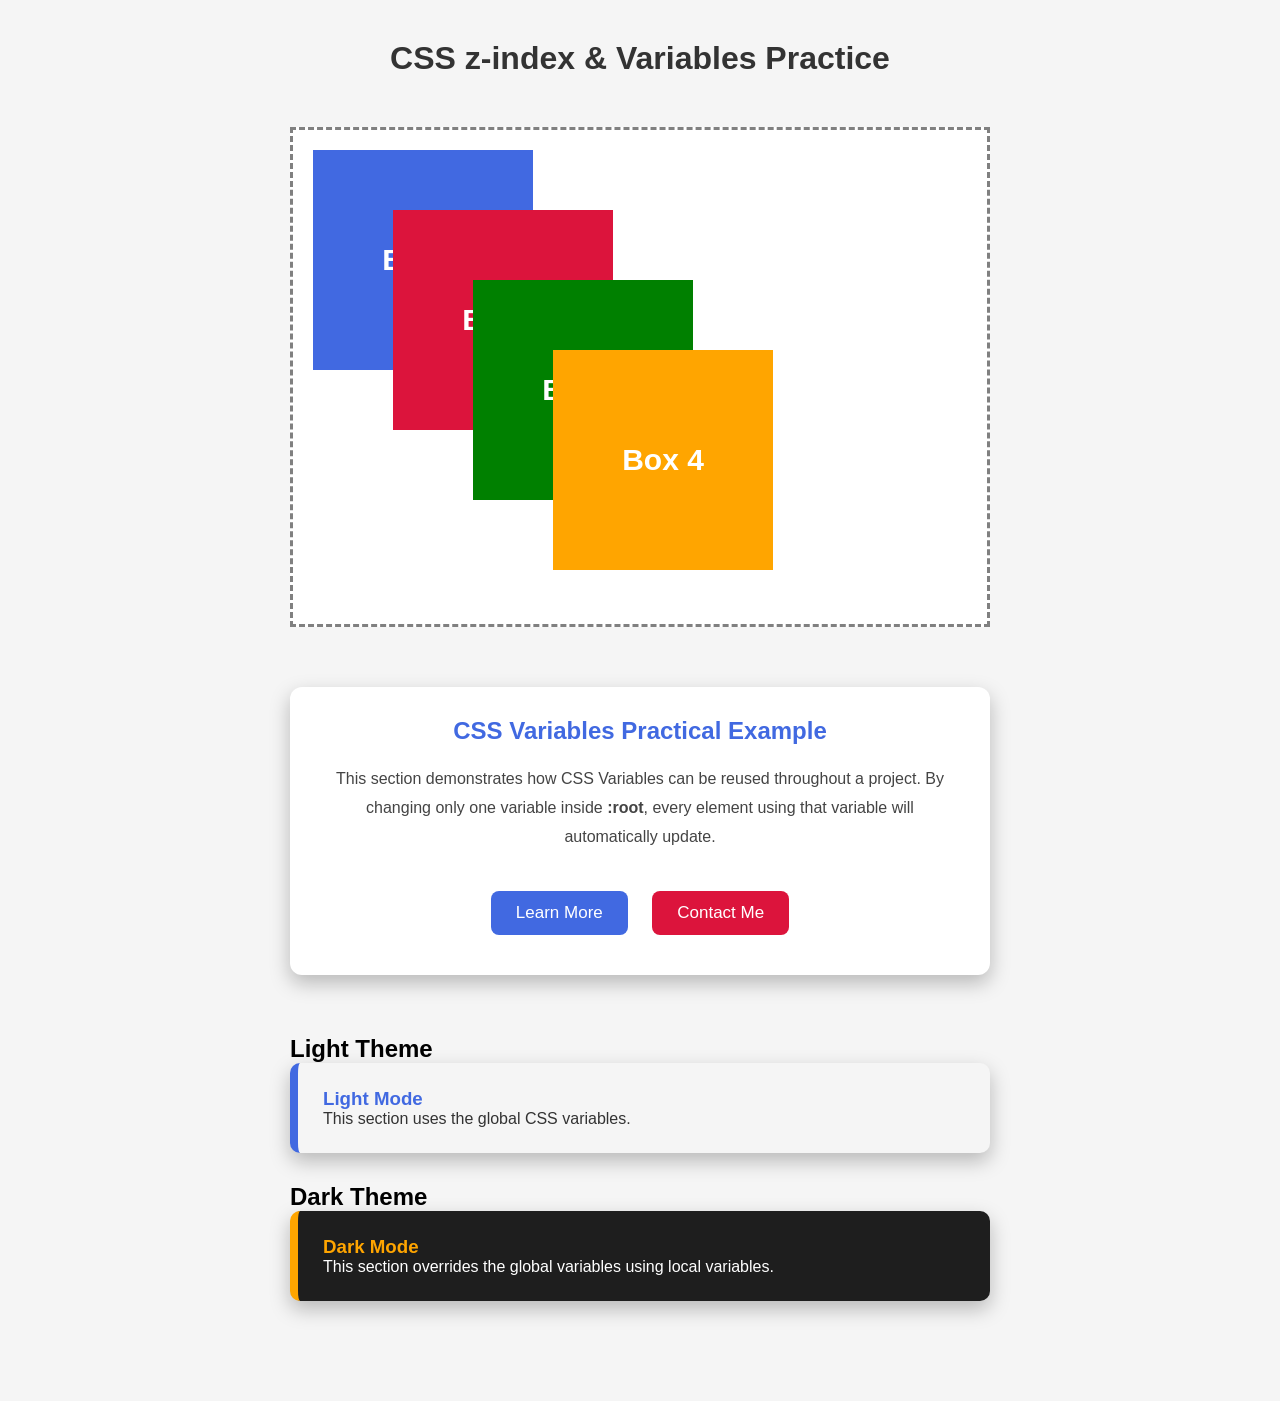
<file: Project02_CSS_Theme_Boxes/index.html>
<!doctype html>
<html lang="en">
  <head>
    <meta charset="UTF-8" />

    <meta name="viewport" content="width=device-width, initial-scale=1.0" />

    <title>CSS z-index & Variables</title>

    <link rel="stylesheet" href="style.css" />
  </head>

  <body>
    <h1>CSS z-index & Variables Practice</h1>

    <div class="container">
      <div id="box1">Box 1</div>

      <div id="box2">Box 2</div>

      <div id="box3">Box 3</div>

      <div id="box4">Box 4</div>
    </div>
    <!-- ===================================
     CSS Variables Practical Example
=================================== -->

    <section class="theme-card">
      <h2>CSS Variables Practical Example</h2>

      <p>
        This section demonstrates how CSS Variables can be reused throughout a
        project. By changing only one variable inside
        <strong>:root</strong>, every element using that variable will
        automatically update.
      </p>

      <button class="btn-primary">Learn More</button>

      <button class="btn-secondary">Contact Me</button>
    </section>

    <!-- ===================================
     Theme Example
=================================== -->

    <section class="theme-preview">
      <h2>Light Theme</h2>

      <div class="theme-box light-theme">
        <h3>Light Mode</h3>

        <p>This section uses the global CSS variables.</p>
      </div>

      <h2>Dark Theme</h2>

      <div class="theme-box dark-theme">
        <h3>Dark Mode</h3>

        <p>
          This section overrides the global variables using local variables.
        </p>
      </div>
    </section>
  </body>
</html>
</file>
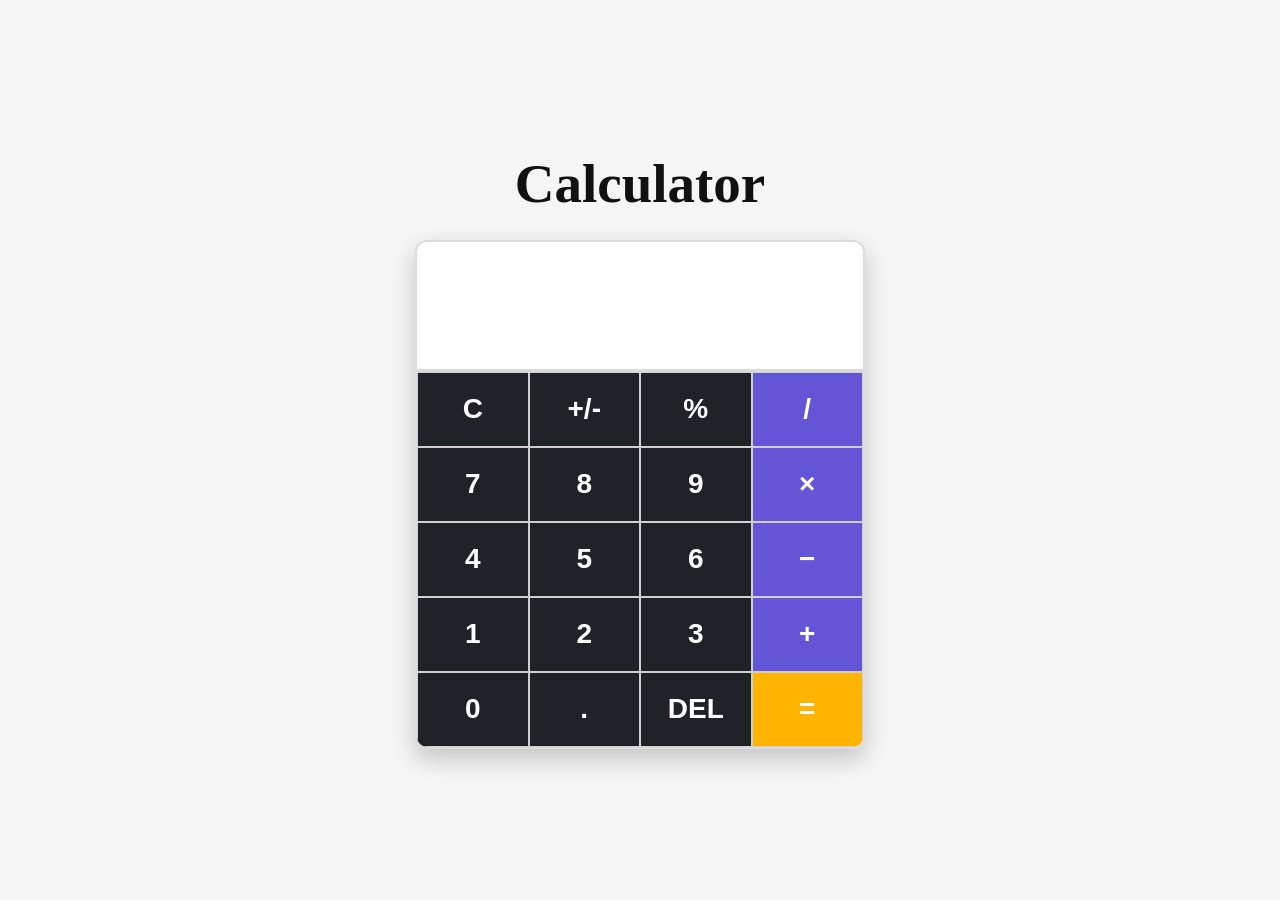
<file: Project03_Calculator_Design/index.html>
<!doctype html>
<html lang="en">
  <head>
    <meta charset="UTF-8" />

    <meta name="viewport" content="width=device-width, initial-scale=1.0" />

    <title>CSS Calculator</title>

    <link rel="stylesheet" href="style.css" />
  </head>

  <body>
    <h1>Calculator</h1>

    <div class="calculator">
      <!-- ==========================
             Display Screen
        =========================== -->

      <div class="display"></div>

      <!-- ==========================
             Calculator Buttons
        =========================== -->

      <div class="buttons">
        <button class="dark-btn">C</button>

        <button class="dark-btn">+/-</button>

        <button class="dark-btn">%</button>

        <button class="operator">/</button>

        <button class="dark-btn">7</button>

        <button class="dark-btn">8</button>

        <button class="dark-btn">9</button>

        <button class="operator">×</button>

        <button class="dark-btn">4</button>

        <button class="dark-btn">5</button>

        <button class="dark-btn">6</button>

        <button class="operator">−</button>

        <button class="dark-btn">1</button>

        <button class="dark-btn">2</button>

        <button class="dark-btn">3</button>

        <button class="operator">+</button>

        <button class="dark-btn">0</button>

        <button class="dark-btn">.</button>

        <button class="dark-btn">DEL</button>

        <button class="equal">=</button>
      </div>
    </div>
  </body>
</html>
</file>
<file: Project02_CSS_Theme_Boxes/style.css>
/* ===================================
   Global CSS Variables
=================================== */

:root {

    /* Main Colors */

    --primary-color: royalblue;

    --secondary-color: crimson;

    --success-color: green;

    --warning-color: orange;

    /* Common Colors */

    --text-color: white;

    --background-color: #f5f5f5;

    --border-color: gray;

    /* Common Size */

    --box-width: 220px;

    --box-height: 220px;

    /* Shadow */

    --shadow: 0 8px 20px rgba(0, 0, 0, .25);

}

/* ===================================
   CSS Reset
=================================== */

* {

    margin: 0;

    padding: 0;

    box-sizing: border-box;

}


/* ===================================
   Body
=================================== */

body {

    font-family: Arial, Helvetica, sans-serif;

    background: #f5f5f5;

    padding: 40px;

}


/* ===================================
   Heading
=================================== */

h1 {

    text-align: center;

    margin-bottom: 50px;

    color: #333;

}


/* ===================================
   Container
=================================== */

.container {

    position: relative;

    width: 700px;

    height: 500px;

    margin: auto;

    border: 3px dashed gray;

    background: white;

}


/* ===================================
   Common Box Style
=================================== */

#box1,
#box2,
#box3,
#box4 {

    width: 220px;

    height: 220px;

    position: absolute;

    display: flex;

    justify-content: center;

    align-items: center;

    font-size: 30px;

    font-weight: bold;

    color: white;

}


/* ===================================
   Box 1
=================================== */

#box1 {

    background: royalblue;

    top: 20px;

    left: 20px;

    z-index: 1;

}


/* ===================================
   Box 2
=================================== */

#box2 {

    background: crimson;

    top: 80px;

    left: 100px;

    z-index: 2;

}


/* ===================================
   Box 3
=================================== */

#box3 {

    background: green;

    top: 150px;

    left: 180px;

    z-index: 3;

}


/* ===================================
   Box 4
=================================== */

#box4 {

    background: orange;

    top: 220px;

    left: 260px;

    z-index: 4;

}

/* ===================================
   Theme Card
=================================== */

.theme-card {

    width: 700px;

    margin: 60px auto;

    padding: 30px;

    background: white;

    border-radius: 12px;

    box-shadow: var(--shadow);

    text-align: center;

}


/* ===================================
   Theme Heading
=================================== */

.theme-card h2 {

    color: var(--primary-color);

    margin-bottom: 20px;

}


/* ===================================
   Theme Paragraph
=================================== */

.theme-card p {

    color: #444;

    line-height: 1.8;

    margin-bottom: 30px;

}


/* ===================================
   Common Button
=================================== */

.theme-card button {

    padding: 12px 25px;

    border: none;

    border-radius: 8px;

    font-size: 17px;

    cursor: pointer;

    margin: 10px;

    transition: .3s;

}


/* ===================================
   Primary Button
=================================== */

.btn-primary {

    background: var(--primary-color);

    color: var(--text-color);

}

.btn-primary:hover {

    background: darkblue;

    transform: translateY(-5px);

}


/* ===================================
   Secondary Button
=================================== */

.btn-secondary {

    background: var(--secondary-color);

    color: var(--text-color);

}

.btn-secondary:hover {

    background: darkred;

    transform: scale(1.08);

}

/* ===================================
   Theme Preview
=================================== */

.theme-preview {

    width: 700px;

    margin: 60px auto;

}


/* ===================================
   Theme Box
=================================== */

.theme-box {

    background: var(--background-color);

    color: #333;

    padding: 25px;

    margin-bottom: 30px;

    border-left: 8px solid var(--primary-color);

    border-radius: 10px;

    box-shadow: var(--shadow);

    transition: .3s;

}


/* Hover */

.theme-box:hover {

    transform: translateY(-6px);

}


/* ===================================
   Dark Theme
=================================== */

.dark-theme {

    --background-color: #1e1e1e;

    --primary-color: orange;

    --text-color: white;

    background: var(--background-color);

    color: var(--text-color);

    border-left-color: var(--primary-color);

}

.dark-theme h3 {

    color: var(--primary-color);

}


/* ===================================
   Light Theme
=================================== */

.light-theme h3 {

    color: var(--primary-color);

}


/* ===================================
   Responsive
=================================== */

@media (max-width:768px) {

    .container,

    .theme-card,

    .theme-preview {

        width: 90%;

    }

}


@media (max-width:480px) {

    h1 {

        font-size: 30px;

    }

    .theme-card button {

        width: 100%;

        margin: 10px 0;

    }

}
</file>
<file: Project03_Calculator_Design/style.css>
/* ===================================
   CSS Reset
=================================== */

* {

    margin: 0;

    padding: 0;

    box-sizing: border-box;

}


/* ===================================
   Body
=================================== */

body {

    font-family: "Times New Roman", Times, serif;

    background-color: #f5f5f5;

    display: flex;

    flex-direction: column;

    justify-content: center;

    align-items: center;

    min-height: 100vh;

}


/* ===================================
   Heading
=================================== */

h1 {

    font-size: 55px;

    margin-bottom: 25px;

    color: #111;

}


/* ===================================
   Calculator
=================================== */

.calculator {

    width: 430px;

    background-color: white;

    border: 2px solid #ddd;

    border-radius: 12px;

    overflow: hidden;

    box-shadow: 0 10px 25px rgba(0, 0, 0, .2);

    transition: all .3s ease;

}


/* Calculator Hover */

.calculator:hover {

    box-shadow: 0 18px 40px rgba(0, 0, 0, .35);

}


/* ===================================
   Display Screen
=================================== */

.display {

    height: 130px;

    background-color: white;

    border-bottom: 3px solid #d9d9d9;

    transition: .3s;

}


/* Display Hover */

.display:hover {

    background-color: #fafafa;

}


/* ===================================
   Button Container
=================================== */

.buttons {

    display: grid;

    grid-template-columns: repeat(4, 1fr);

}


/* ===================================
   Common Button
=================================== */

.buttons button {

    height: 75px;

    font-size: 28px;

    font-weight: bold;

    border: 1px solid #cfcfcf;

    cursor: pointer;

    transition: all .3s ease;

}


/* ===================================
   Number Buttons
=================================== */

.dark-btn {

    background-color: #1f2328;

    color: white;

}


/* ===================================
   Operator Buttons
=================================== */

.operator {

    background-color: #6454d6;

    color: white;

}


/* ===================================
   Equal Button
=================================== */

.equal {

    background-color: #ffb400;

    color: white;

}


/* ===================================
   Common Hover Effect
=================================== */

.buttons button:hover {

    transform: scale(1.05);

}


/* ===================================
   Number Button Hover
=================================== */

.dark-btn:hover {

    background-color: #343a40;

}


/* ===================================
   Operator Button Hover
=================================== */

.operator:hover {

    background-color: #7b68ee;

}


/* ===================================
   Equal Button Hover
=================================== */

.equal:hover {

    background-color: #ffca28;

}


/* ===================================
   Button Active Effect
=================================== */

.buttons button:active {

    transform: scale(.95);

    filter: brightness(.9);

}


/* ===================================
   Focus Effect
=================================== */

.buttons button:focus {

    outline: 2px solid dodgerblue;

    outline-offset: -2px;

}


/* ===================================
   Responsive Design
=================================== */

@media (max-width:500px) {

    .calculator {

        width: 95%;

    }

    h1 {

        font-size: 40px;

    }

    .display {

        height: 100px;

    }

    .buttons button {

        height: 65px;

        font-size: 22px;

    }

}


/* ===================================
   Large Screen
=================================== */

@media (min-width:1200px) {

    .calculator {

        width: 450px;

    }

}
</file>
